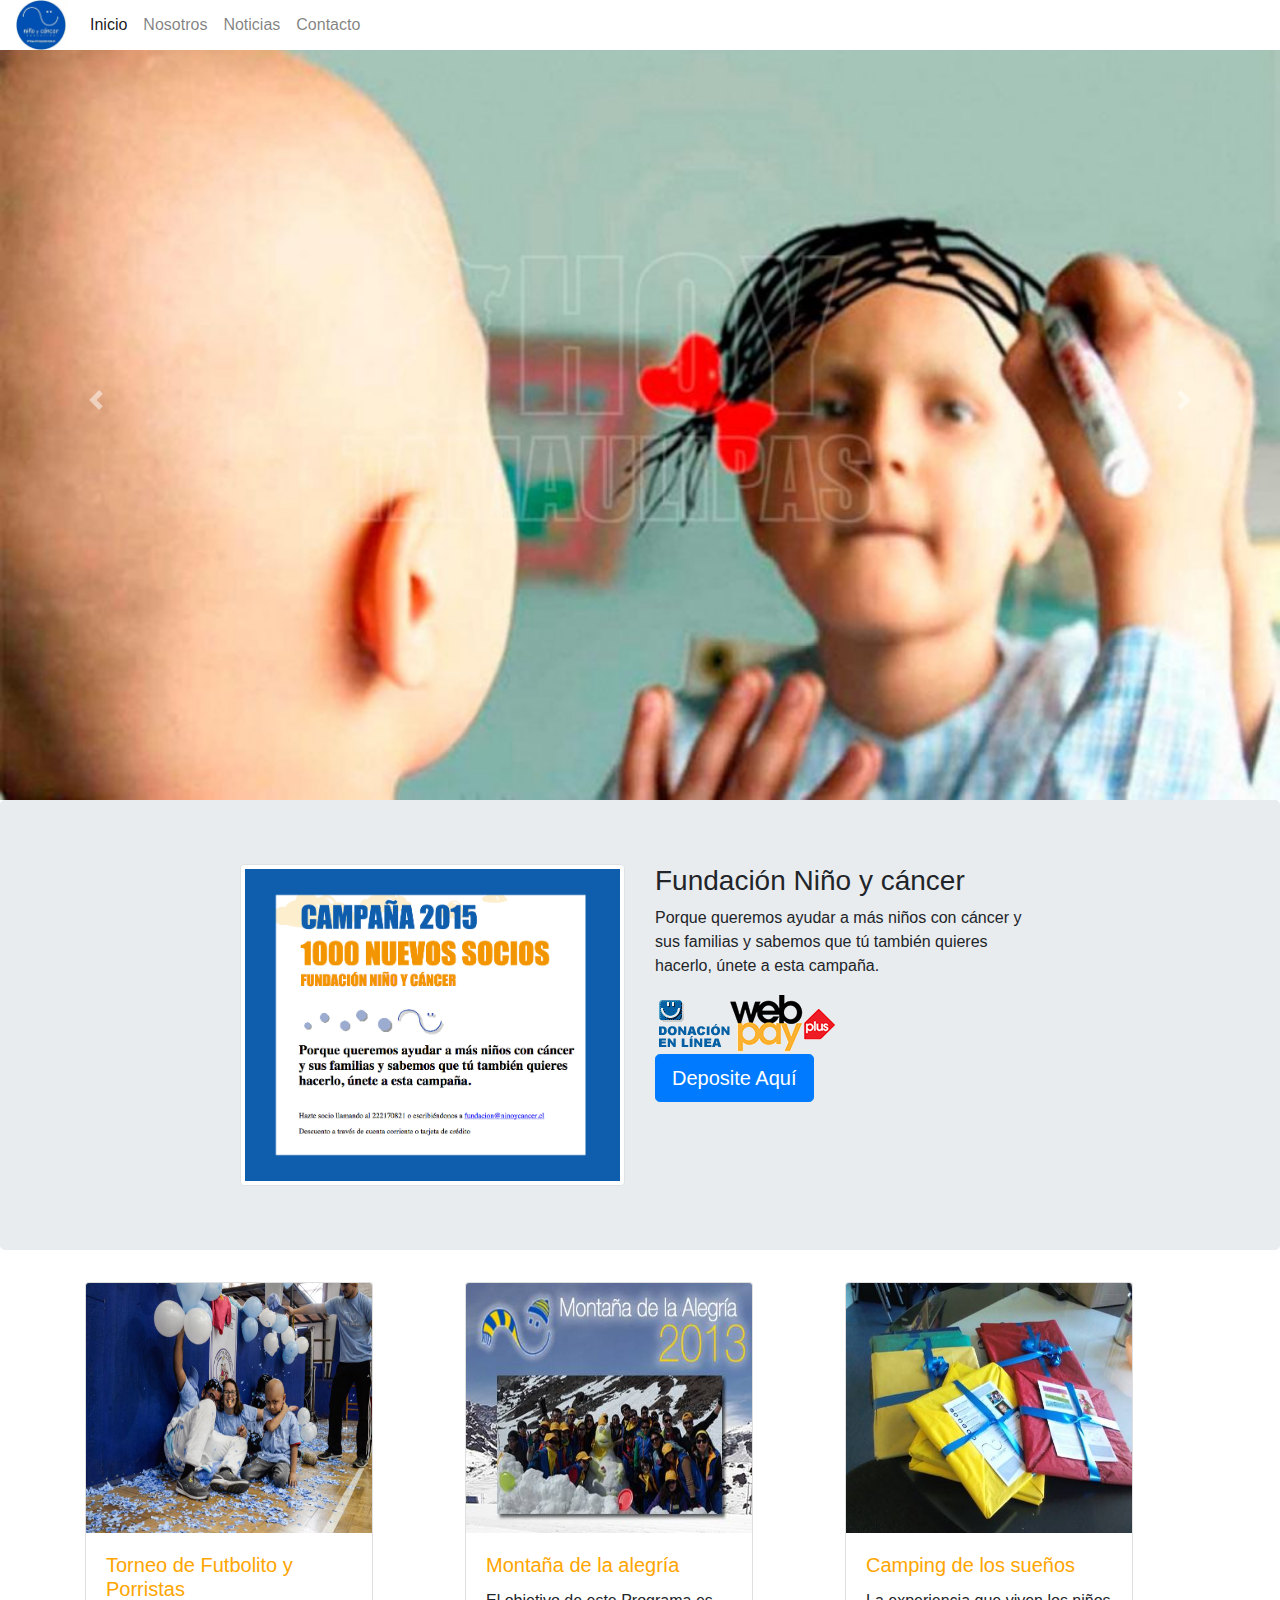
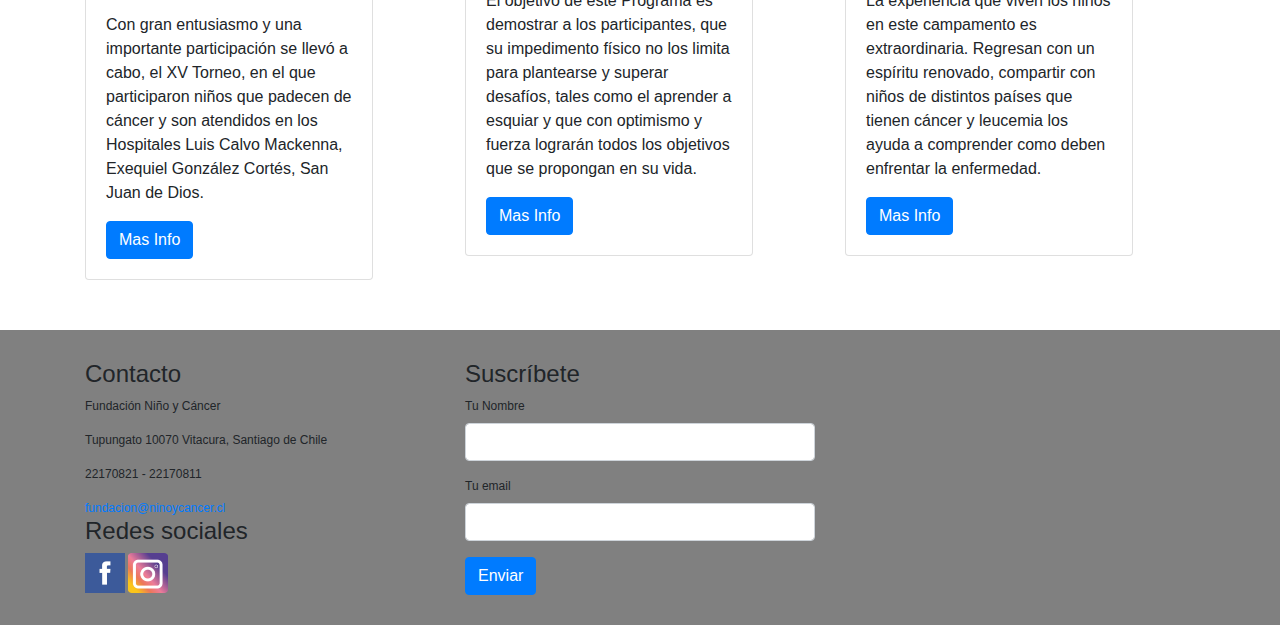
<file: index.html>
<!DOCTYPE html>
<html>
<head>
  <meta charset="utf-8">
  <meta name="viewport" content="initial-scale=1 width=device-width">
  <title>Prueba1</title>
  <link rel="stylesheet" href="https://maxcdn.bootstrapcdn.com/bootstrap/4.0.0/css/bootstrap.min.css" integrity="sha384-Gn5384xqQ1aoWXA+058RXPxPg6fy4IWvTNh0E263XmFcJlSAwiGgFAW/dAiS6JXm" crossorigin="anonymous">
  <link rel="stylesheet" href="style.css">
</head>


<body>

  <nav class="navbar fixed-top navbar-expand-lg navbar-light barra">
    <a class="navbar-brand" href="#"> <img class="img-fluid marca" src="img/logo.jpg" alt=""></a>
    <button class="navbar-toggler" type="button" data-toggle="collapse" data-target="#navbarNav" aria-controls="navbarNav" aria-expanded="false" aria-label="Toggle navigation">
      <span class="navbar-toggler-icon"></span>
    </button>
    <div class="collapse navbar-collapse" id="navbarNav">
      <ul class="navbar-nav">
        <li class="nav-item active">
          <a class="nav-link" href="#">Inicio <span class="sr-only">(current)</span></a>
        </li>
        <li class="nav-item">
          <a class="nav-link" href="nosotros.html" target="_blank">Nosotros</a>
        </li>
        <li class="nav-item">
          <a class="nav-link" href="noticias.html" target="_blank">Noticias</a>
        </li>
        <li class="nav-item">
          <a class="nav-link" href="#contacto">Contacto</a>
        </li>
      </ul>
    </div>
  </nav>

  <div id="carouselExampleControls" class="carousel slide" data-ride="carousel">
    <div class="carousel-inner">
      <div class="carousel-item active">
        <img class="d-block w-100" src="img/foto1.jpg" class="img-responsive" alt="First slide">
      </div>
      <div class="carousel-item">
        <img class="d-block w-100" src="img/foto2.jpg" class="img-responsive" alt="Second slide">
      </div>
      <div class="carousel-item">
        <img class="d-block w-100" src="img/foto3.jpeg" class="img-responsive" alt="Third slide">
      </div>
    </div>
    <a class="carousel-control-prev" href="#carouselExampleControls" role="button" data-slide="prev">
      <span class="carousel-control-prev-icon" aria-hidden="true"></span>
      <span class="sr-only">Previous</span>
    </a>
    <a class="carousel-control-next" href="#carouselExampleControls" role="button" data-slide="next">
      <span class="carousel-control-next-icon" aria-hidden="true"></span>
      <span class="sr-only">Next</span>
    </a>
  </div>

  <div class="jumbotron">
    <div class="row">
      <div class="col-md-4 offset-2">
        <img src="img/foto4.png" alt="..." class="img-thumbnail">
      </div>

      <div class="col-md-4 col-sm-4 col-xs-6">
        <h3 class="título">Fundación Niño y cáncer</h3>
        <P>Porque queremos ayudar a más niños con cáncer y sus familias y sabemos que tú también quieres hacerlo, únete a esta campaña.</P>
        <img src="img/donacion.png" class="img-responsive" alt=""> <br>
        <a class="btn btn-primary btn-lg text-white" role="button">Deposite Aquí</a>
      </div>
    </div>
  </div>

  <div class="container">
    <div class="row">
      <div class="col-md-4 col-sm-4 col-xs-6">
        <div class="card" style="width: 18rem;">
          <img class="card-img-top" src="img/foto5.jpg" class="img-fluid" alt="Card image cap">
          <div class="card-body">
            <h5 class="card-title">Torneo de Futbolito y Porristas</h5>
            <p class="card-text"> Con gran entusiasmo y una importante participación se llevó a cabo, el XV Torneo, en el que participaron niños que padecen de cáncer y son atendidos en los Hospitales Luis Calvo Mackenna, Exequiel González Cortés, San Juan de Dios. </p>
            <a href="#" class="btn btn-primary">Mas Info</a>
          </div>
        </div>
      </div>

    <div class="col-md-4 col-sm-4 col-xs-6">
      <div class="card" style="width: 18rem;">
        <img class="card-img-top" src="img/foto6.jpg" class="img-fluid" alt="Card image cap">
        <div class="card-body">
          <h5 class="card-title">Montaña de la alegría</h5>
          <p class="card-text">El objetivo de este Programa es demostrar a los participantes, que su impedimento físico no los limita para plantearse y superar desafíos, tales como el aprender a esquiar y que con optimismo y fuerza lograrán todos los objetivos que se propongan en su vida.</p>
          <a href="#" class="btn btn-primary">Mas Info</a>
        </div>
      </div>
    </div>

    <div class="col-md-4 col-sm-4 col-xs-6">
      <div class="card" style="width: 18rem;">
        <img class="card-img-top" src="img/foto8.jpg" class="img-fluid" alt="Card image cap">
        <div class="card-body">
          <h5 class="card-title">Camping de los sueños</h5>
          <p class="card-text">La experiencia que viven los niños en este campamento es extraordinaria. Regresan con un espíritu renovado, compartir con niños de distintos países que tienen cáncer y leucemia los ayuda a comprender como deben enfrentar la enfermedad.</p>
          <a href="#" class="btn btn-primary" >Mas Info</a>
        </div>
      </div>
    </div>

  </div>
</div>

  <footer>
    <div id="contacto">
    <div class="container">
      <div class="row">
        <div class="col-md-4 col-sm-4 col-xs-6">
          <h4>Contacto</h4>
          <p>Fundación Niño y Cáncer</p>
          <p>Tupungato 10070 Vitacura, Santiago de Chile</p>
          <p>22170821 - 22170811 </p>
          <a href="">fundacion@ninoycancer.cl</a>

          <h4>Redes sociales</h4>
           <a href="https://www.facebook.com/ninoycancer/" target="_blank"> <img src="img/facebook.jpg" class="img-fluid logoface" alt=""></a>
           <a href="https://www.instagram.com/fundacionninoycancer/" target="_blank"> <img src="img/instagram.png" class="img-fluid logoinsta"  alt=""></a>
        </div>

      <div class="col-md-4 col-sm-4 col-xs-6">
        <h4>Suscríbete</h4>
        <form>
          <div class="form-group">
            <label for="exampleInputEmail1">Tu Nombre</label>
            <input type="email" class="form-control" id="exampleInputEmail1" aria-describedby="emailHelp" placeholder="">
            <small id="emailHelp" class="form-text text-muted"></small>
          </div>
          <div class="form-group">
            <label for="exampleInputPassword1">Tu email</label>
            <input type="password" class="form-control" id="exampleInputPassword1" placeholder="">
          </div>
          <div class="form-check">
          </div>
          <button type="submit" class="btn btn-primary">Enviar</button>
        </form>
      </div>

      <div class="col-md-4 col-sm-4 col-xs-6">
        <iframe src="https://www.google.com/maps/embed?pb=!1m14!1m8!1m3!1d13326.047386104729!2d-70.5368983!3d-33.3838082!3m2!1i1024!2i768!4f13.1!3m3!1m2!1s0x0%3A0x75682cb0ad81a60e!2sFundaci%C3%B3n+Ni%C3%B1o+y+Cancer!5e0!3m2!1ses!2scl!4v1527207159951" width="100%" height="100%" frameborder="0" style="border:0" allowfullscreen class="embed-responsive-item"></iframe>
        </div>
        </div>
      </div>
    </div>
  </footer>

<script src="https://code.jquery.com/jquery-3.2.1.slim.min.js" integrity="sha384-KJ3o2DKtIkvYIK3UENzmM7KCkRr/rE9/Qpg6aAZGJwFDMVNA/GpGFF93hXpG5KkN" crossorigin="anonymous"></script>
<script src="https://cdnjs.cloudflare.com/ajax/libs/popper.js/1.12.9/umd/popper.min.js" integrity="sha384-ApNbgh9B+Y1QKtv3Rn7W3mgPxhU9K/ScQsAP7hUibX39j7fakFPskvXusvfa0b4Q" crossorigin="anonymous"></script>
<script src="https://maxcdn.bootstrapcdn.com/bootstrap/4.0.0/js/bootstrap.min.js" integrity="sha384-JZR6Spejh4U02d8jOt6vLEHfe/JQGiRRSQQxSfFWpi1MquVdAyjUar5+76PVCmYl" crossorigin="anonymous"></script>
</body>
</html>
</file>
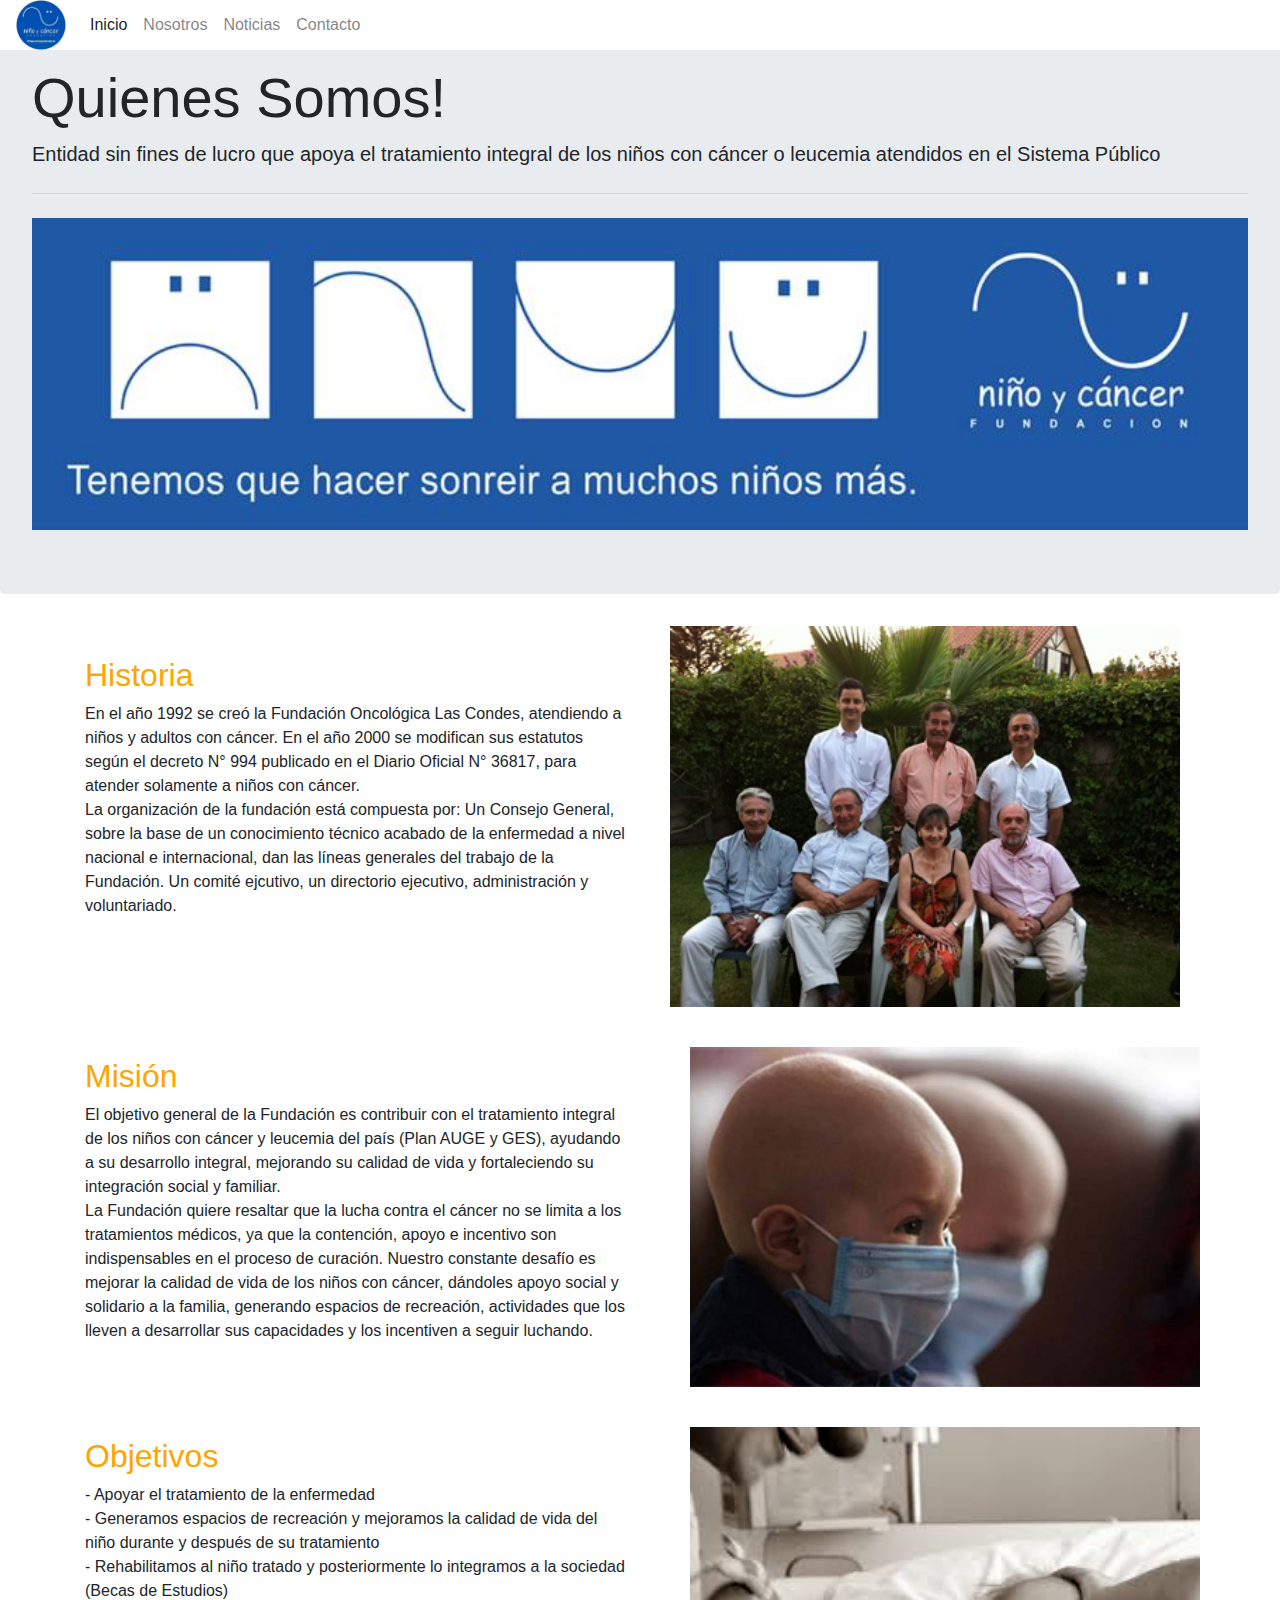
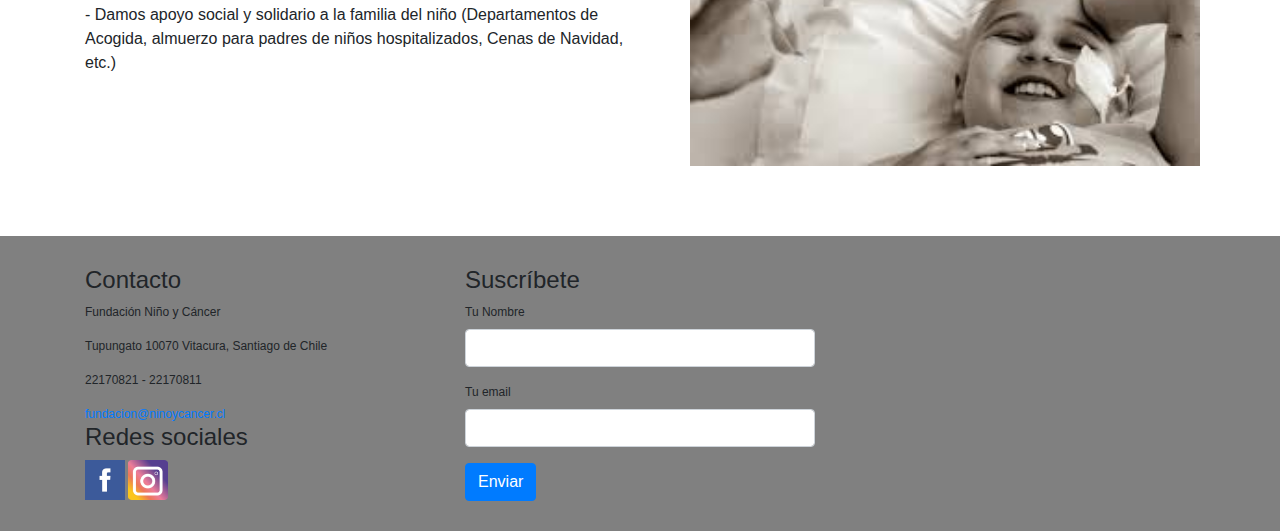
<file: nosotros.html>
<!DOCTYPE html>
<html>
  <head>
    <meta charset="utf-8">
    <meta name="viewport" content="initial-scale=1 width=device-width">
    <title>Nosotros</title>
    <link rel="stylesheet" href="https://maxcdn.bootstrapcdn.com/bootstrap/4.0.0/css/bootstrap.min.css" integrity="sha384-Gn5384xqQ1aoWXA+058RXPxPg6fy4IWvTNh0E263XmFcJlSAwiGgFAW/dAiS6JXm" crossorigin="anonymous">
    <link rel="stylesheet" href="style.css">
  </head>


  <body>
    <nav class="navbar fixed-top navbar-expand-lg navbar-light barra">
      <a class="navbar-brand" href="#"> <img class="img-fluid marca" src="img/logo.jpg" alt=""></a>
      <button class="navbar-toggler" type="button" data-toggle="collapse" data-target="#navbarNav" aria-controls="navbarNav" aria-expanded="false" aria-label="Toggle navigation">
        <span class="navbar-toggler-icon"></span>
      </button>
      <div class="collapse navbar-collapse" id="navbarNav">
        <ul class="navbar-nav">
          <li class="nav-item active">
            <a class="nav-link" href="index.html">Inicio</a>
          </li>
          <li class="nav-item">
            <a class="nav-link" href="nosotros.html" target="_blank">Nosotros</a>
          </li>
          <li class="nav-item">
            <a class="nav-link" href="noticias.html" target="_blank">Noticias</a>
          </li>
          <li class="nav-item">
            <a class="nav-link" href="#contacto">Contacto</a>
          </li>
        </ul>
      </div>
    </nav>

    <div class="jumbotron">
       <h1 class="display-4">Quienes Somos!</h1>
       <p class="lead">Entidad sin fines de lucro que apoya el tratamiento integral de los niños con cáncer o leucemia atendidos en el Sistema Público</p>
       <hr class="my-4">
       <img src="img/portada.jpg" class="img-responsive portada" alt="">
   </div>


   <div class="container">
     <div class="row">
       <div class="col-md-6 col-sm-6 col-xs-6 texto">
          <h2>Historia</h2>
          <p>En el año 1992 se creó la Fundación Oncológica Las Condes, atendiendo a niños y adultos con cáncer. En el año 2000 se modifican sus estatutos según el decreto N° 994 publicado en el Diario Oficial N° 36817, para atender solamente a niños con cáncer.
            <br>
            La organización de la fundación está compuesta por: Un Consejo General,  sobre la base de un conocimiento técnico acabado de la enfermedad a nivel nacional e internacional, dan las líneas generales del trabajo de la Fundación. Un comité ejcutivo, un directorio ejecutivo, administración y voluntariado.
          </p>
        </div>

         <div class="col-md-6 col-sm-6 col-xs-6">
           <div class="container">
          <img src="img/foto9.jpg" class="img-responsive foto9" alt="">
           </div>
         </div>
         </div>
        </div>

  <div class="container">
    <div class="row">
      <div class="col-md-6 col-sm-6 col-xs-6 texto">
         <h2>Misión</h2>
         <p>El objetivo general de la Fundación es contribuir con el tratamiento integral de los niños con cáncer y leucemia del país (Plan AUGE y GES), ayudando a su desarrollo integral, mejorando su calidad de vida y fortaleciendo su integración social y familiar.
            <br>
           La Fundación quiere  resaltar que la lucha contra el cáncer no se limita a los tratamientos médicos, ya que la contención, apoyo e incentivo son indispensables en el proceso de curación.
          Nuestro constante desafío es mejorar la calidad de vida de los niños con cáncer, dándoles apoyo social y solidario a la familia, generando espacios de recreación, actividades que los lleven a desarrollar sus capacidades y los incentiven a seguir luchando.</p>
       </div>

        <div class="col-md-6 col-sm-6 col-xs-6">
        <div class="container">
         <img src="img/foto12.jpg" class="img-responsive foto12" alt="">
        </div>
      </div>
    </div>
 </div>


   <div class="container">
     <div class="row">
       <div class="col-md-6 col-sm-6 col-xs-6 texto">
          <h2>Objetivos</h2>
          <p> - Apoyar el tratamiento  de la enfermedad
             <br>

              - Generamos espacios de recreación y mejoramos la calidad de vida del niño durante y después de su tratamiento <br>

              - Rehabilitamos al niño tratado y posteriormente lo integramos a la  sociedad (Becas de Estudios) <br>

              - Damos apoyo social y solidario a la familia del niño (Departamentos de Acogida, almuerzo para padres de niños hospitalizados, Cenas de Navidad, etc.)</p>
        </div>

       <div class="col-md-6 col-sm-6 col-xs-6">
         <div class="container">
        <img  src="img/foto11.jpg" class="img-responsive foto11" alt="">
       </div>
       </div>
      </div>
      </div>


    <footer>
    <div id="contacto">
    <div class="container">
      <div class="row">
        <div class="col-md-4 col-sm-4 col-xs-6">
          <h4>Contacto</h4>
          <p>Fundación Niño y Cáncer</p>
          <p>Tupungato 10070 Vitacura, Santiago de Chile</p>
          <p>22170821 - 22170811 </p>
          <a href="">fundacion@ninoycancer.cl</a>

          <h4>Redes sociales</h4>
           <a href="https://www.facebook.com/ninoycancer/"> <img src="img/facebook.jpg" class="img-fluid logoface" alt=""></a>
           <a href="https://www.instagram.com/fundacionninoycancer/"> <img src="img/instagram.png" class="img-fluid logoinsta" alt=""></a>
        </div>

        <div class="col-md-4 col-sm-4 col-xs-6">
          <h4>Suscríbete</h4>
          <form>
            <div class="form-group">
              <label for="exampleInputEmail1">Tu Nombre</label>
              <input type="email" class="form-control" id="exampleInputEmail1" aria-describedby="emailHelp" placeholder="">
              <small id="emailHelp" class="form-text text-muted"></small>
            </div>
            <div class="form-group">
              <label for="exampleInputPassword1">Tu email</label>
              <input type="password" class="form-control" id="exampleInputPassword1" placeholder="">
            </div>
            <div class="form-check">
            </div>
            <button type="submit" class="btn btn-primary">Enviar</button>
          </form>
        </div>

        <div class="col-md-4 col-sm-4 col-xs-6">
          <iframe src="https://www.google.com/maps/embed?pb=!1m14!1m8!1m3!1d13326.047386104729!2d-70.5368983!3d-33.3838082!3m2!1i1024!2i768!4f13.1!3m3!1m2!1s0x0%3A0x75682cb0ad81a60e!2sFundaci%C3%B3n+Ni%C3%B1o+y+Cancer!5e0!3m2!1ses!2scl!4v1527207159951" width="100%" height="100%" frameborder="0" style="border:0"  allowfullscreen class="embed-responsive-item"></iframe>
        </div>

      </div>
    </div>
  </div>
    </footer>



    <script src="https://code.jquery.com/jquery-3.2.1.slim.min.js" integrity="sha384-KJ3o2DKtIkvYIK3UENzmM7KCkRr/rE9/Qpg6aAZGJwFDMVNA/GpGFF93hXpG5KkN" crossorigin="anonymous"></script>
    <script src="https://cdnjs.cloudflare.com/ajax/libs/popper.js/1.12.9/umd/popper.min.js" integrity="sha384-ApNbgh9B+Y1QKtv3Rn7W3mgPxhU9K/ScQsAP7hUibX39j7fakFPskvXusvfa0b4Q" crossorigin="anonymous"></script>
    <script src="https://maxcdn.bootstrapcdn.com/bootstrap/4.0.0/js/bootstrap.min.js" integrity="sha384-JZR6Spejh4U02d8jOt6vLEHfe/JQGiRRSQQxSfFWpi1MquVdAyjUar5+76PVCmYl" crossorigin="anonymous"></script>
  </body>
</html>
</file>
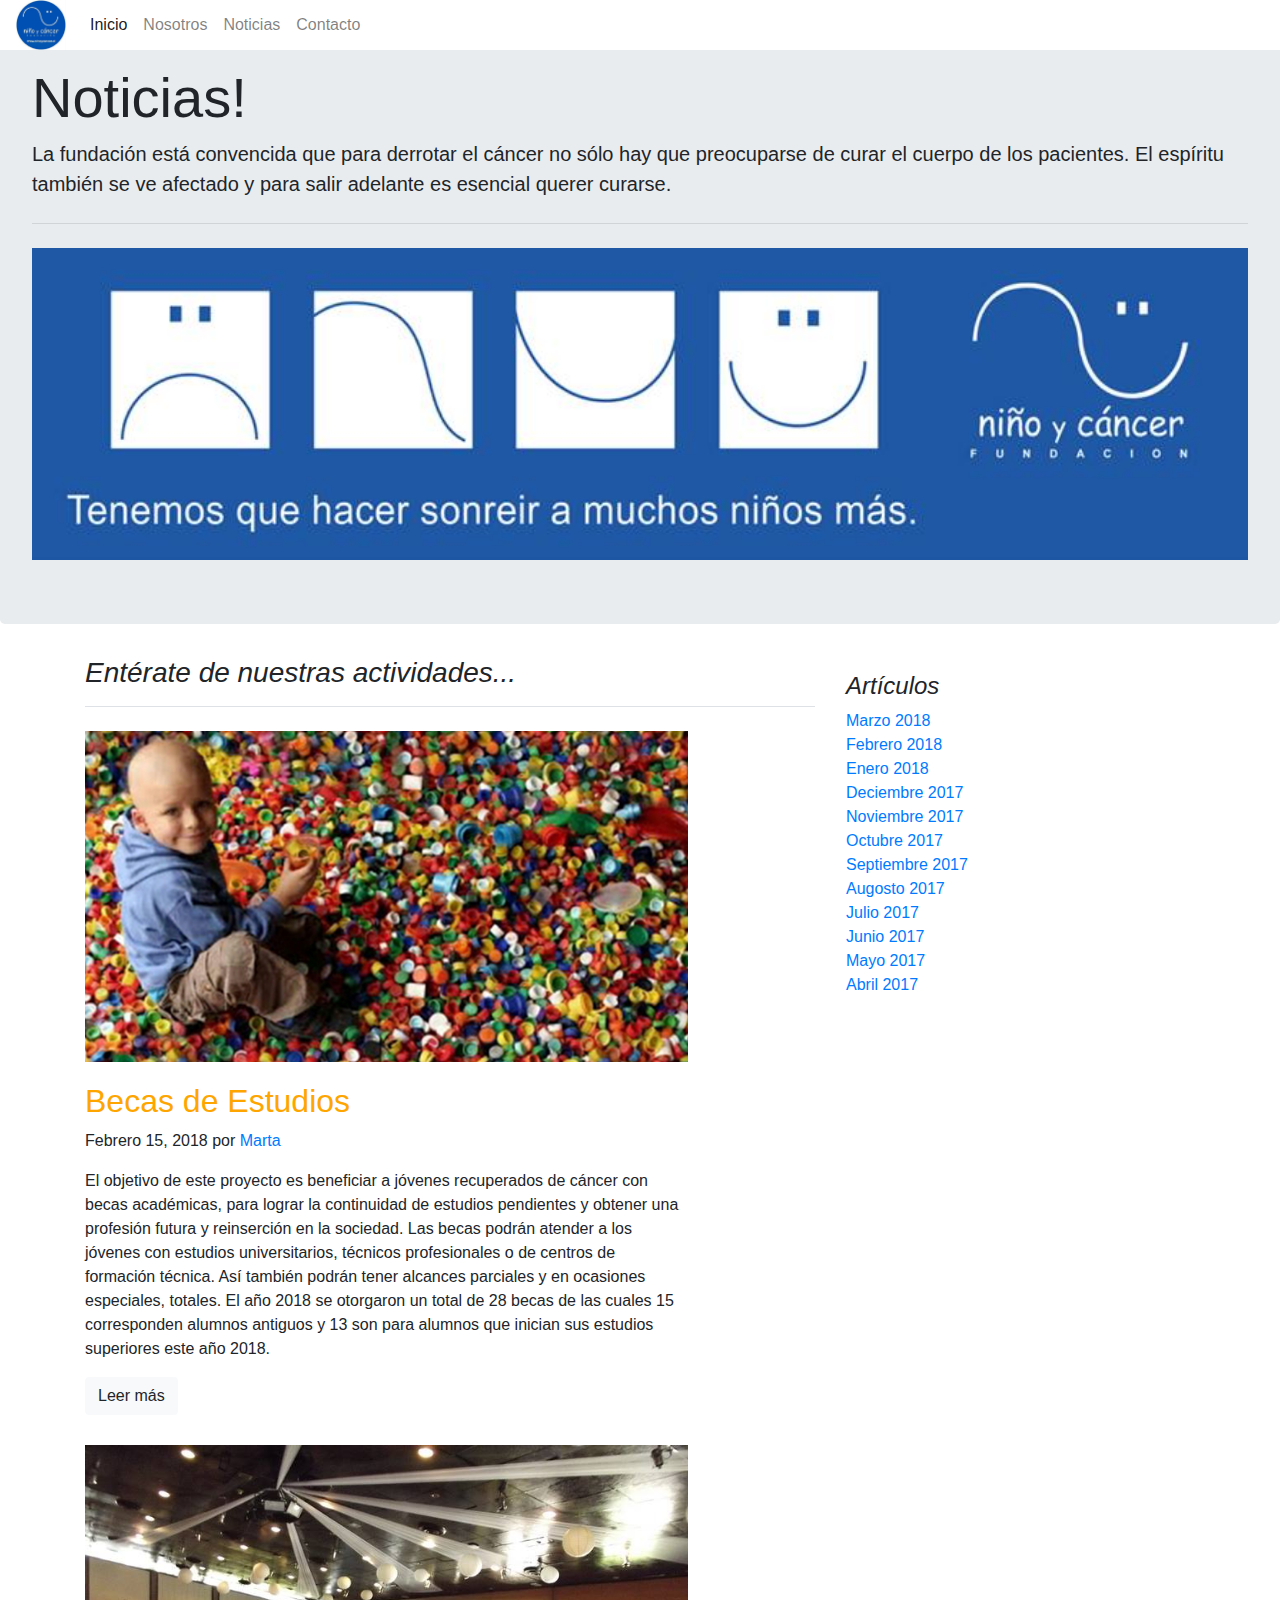
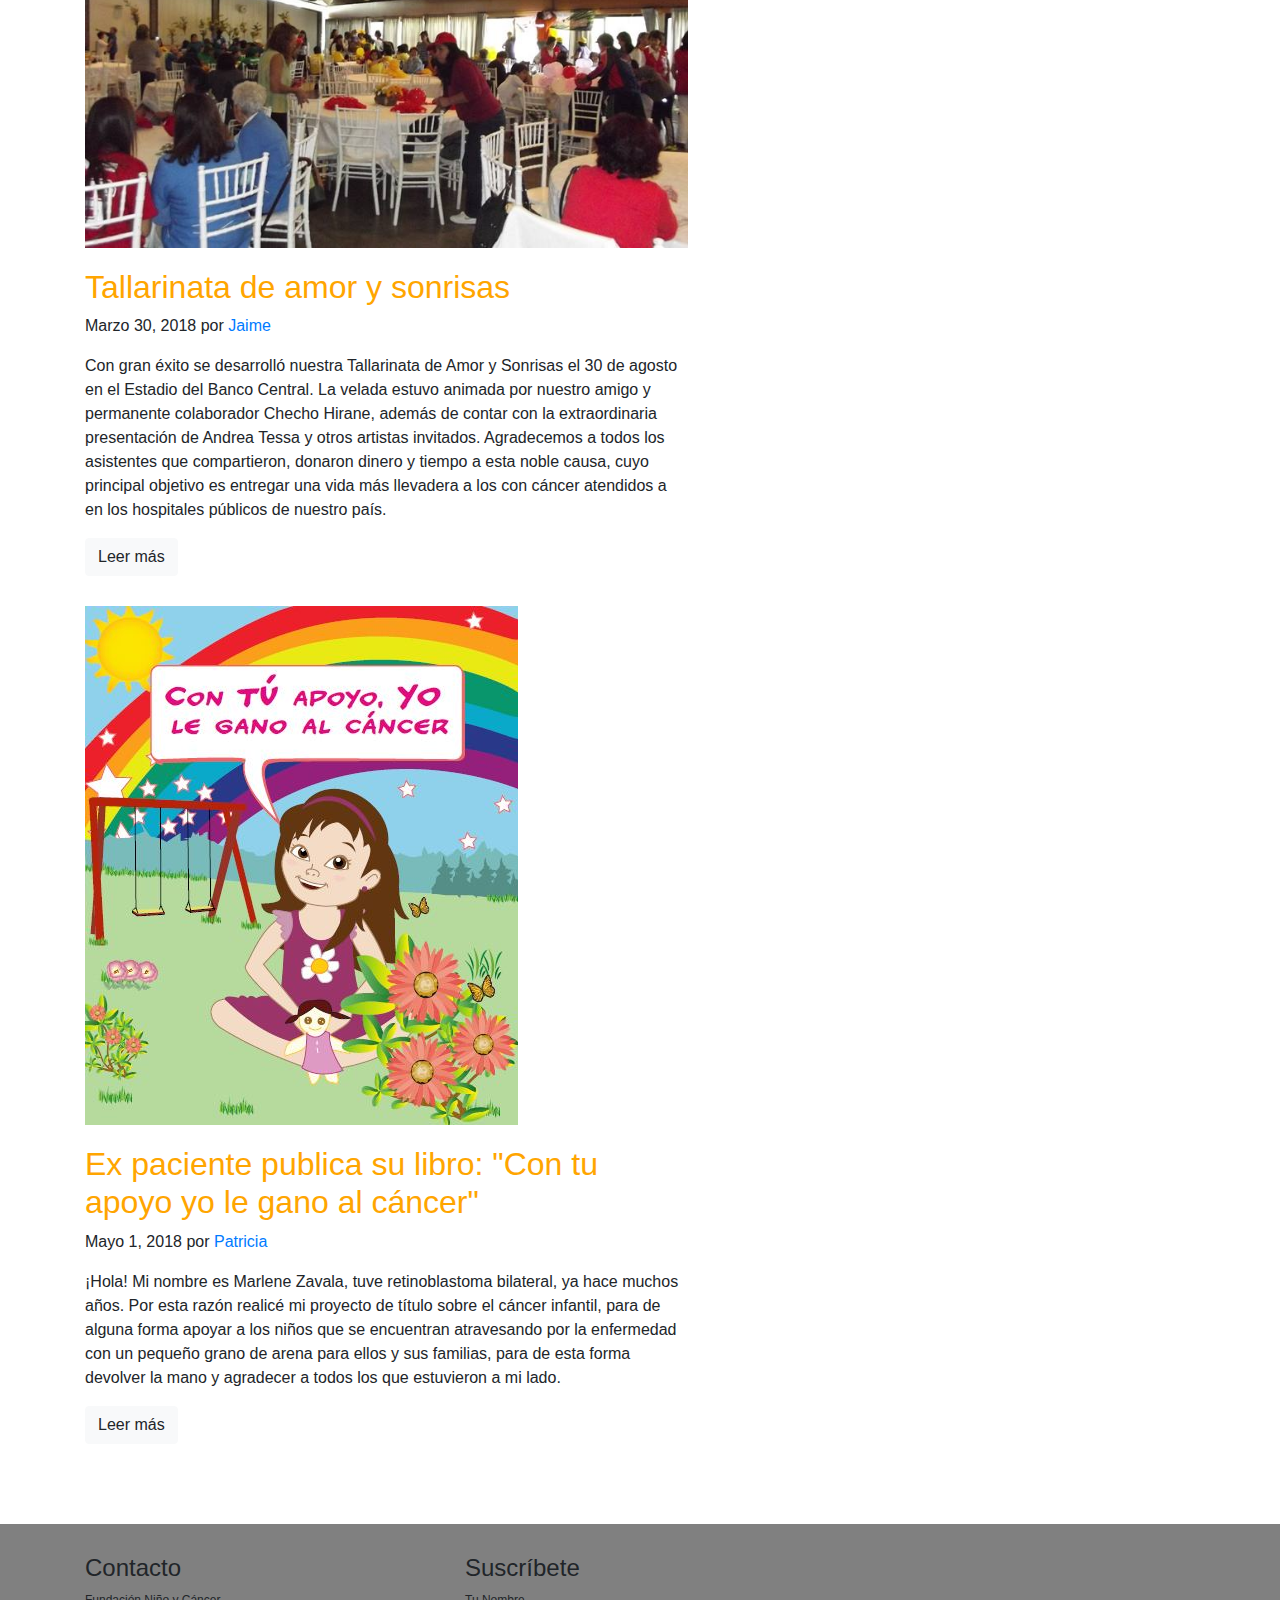
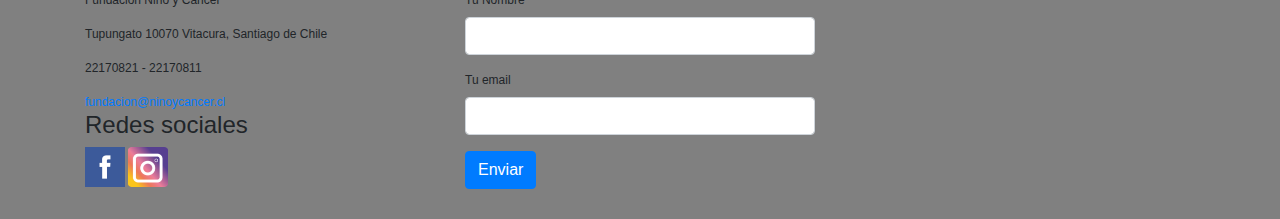
<file: noticias.html>
<!DOCTYPE html>
<html>
  <head>
    <meta charset="utf-8">
    <meta name="viewport" content="initial-scale=1 width=device-width">
    <title>Noticias</title>
    <link rel="stylesheet" href="https://maxcdn.bootstrapcdn.com/bootstrap/4.0.0/css/bootstrap.min.css" integrity="sha384-Gn5384xqQ1aoWXA+058RXPxPg6fy4IWvTNh0E263XmFcJlSAwiGgFAW/dAiS6JXm" crossorigin="anonymous">
    <link rel="stylesheet" href="style.css">
  </head>

  <body>
    <nav class="navbar fixed-top navbar-expand-lg navbar-light barra">
      <a class="navbar-brand" href="#"> <img class="img-fluid marca" src="img/logo.jpg" alt=""></a>
      <button class="navbar-toggler" type="button" data-toggle="collapse" data-target="#navbarNav" aria-controls="navbarNav" aria-expanded="false" aria-label="Toggle navigation">
        <span class="navbar-toggler-icon"></span>
      </button>
      <div class="collapse navbar-collapse" id="navbarNav">
        <ul class="navbar-nav">
          <li class="nav-item active">
            <a class="nav-link" href="index.html">Inicio</a>
          </li>
          <li class="nav-item">
            <a class="nav-link" href="nosotros.html" target="_blank">Nosotros</a>
          </li>
          <li class="nav-item">
            <a class="nav-link" href="noticias.html" target="_blank">Noticias</a>
          </li>
          <li class="nav-item">
            <a class="nav-link" href="#contacto">Contacto</a>
          </li>
        </ul>
      </div>
    </nav>


      <div class="jumbotron">
         <h1 class="display-4">Noticias!</h1>
         <p class="lead">La fundación está convencida que para derrotar el cáncer no sólo hay que preocuparse de curar el cuerpo de los pacientes. El espíritu también se ve afectado y para salir adelante es esencial querer curarse.</p>
         <hr class="my-4">
         <img src="img/portada.jpg" class="img-responsive portada" alt="">
     </div>

       <main role="main" class="container">
         <div class="row">
           <div class="col-md-8 col-sm-8 blog-main">
             <h3 class="pb-3 mb-4 font-italic border-bottom">
               Entérate de nuestras actividades...
             </h3>

             <div class="blog-post">
               <div class="row">
                 <div class="col-md-10 col-sm-10 articulo">
               <img src="img/foto2.jpg" class="img-fluid" class="img-responsive foto2" alt="">
               <div class="textoblog">
               <h2 class="blog-post-title">Becas de Estudios</h2>
               <p class="blog-post-meta">Febrero 15, 2018 por <a href="#">Marta</a></p>
               <p>	El objetivo de este proyecto es beneficiar a jóvenes recuperados de cáncer con becas académicas, para lograr la continuidad de estudios pendientes y obtener una profesión futura y reinserción en la sociedad.
              Las becas podrán atender a los jóvenes con estudios universitarios, técnicos profesionales o de centros de formación técnica. Así también podrán tener alcances  parciales y en ocasiones especiales, totales.
              El año 2018 se otorgaron un total de 28 becas de las cuales 15 corresponden alumnos antiguos y 13 son para alumnos que inician sus estudios superiores  este año 2018.</p>
              <button type="button" class="btn btn-light">Leer más</button>
               </div>
               </div>
              </div>
             </div>

             <div class="blog-post">
               <div class="row">
                 <div class="col-md-10 col-sm-10 articulo">
                 <img src="img/foto14.jpg" class="img-fluid"  class="img-responsive foto14"alt="">
                <div class="textoblog">
               <h2 class="blog-post-title">Tallarinata de amor y sonrisas</h2>
               <p class="blog-post-meta">Marzo 30, 2018 por <a href="#">Jaime</a></p>
               <p>Con gran éxito se desarrolló nuestra Tallarinata de Amor y Sonrisas el 30 de agosto en el Estadio del Banco Central.
                La velada estuvo animada por nuestro amigo y permanente colaborador Checho Hirane, además de contar con la extraordinaria presentación de Andrea Tessa y otros artistas invitados.
                Agradecemos a todos los asistentes que compartieron, donaron dinero y tiempo a esta noble causa, cuyo principal objetivo es entregar una vida más llevadera a los con cáncer atendidos a en los hospitales públicos de nuestro país.</p>
                <button type="button" class="btn btn-light">Leer más</button>
                </div>
               </div>
              </div>
             </div>

             <div class="blog-post">
               <div class="row">
                 <div class="col-md-10 col-sm-10 articulo">
               <img src="img/portada_libro.jpg" class="img-fluid" class="img-responsive portada_libro" alt="">
               <div class="textoblog">
               <h2 class="blog-post-title">Ex paciente publica su libro: "Con tu apoyo yo le gano al cáncer"</h2>
               <p class="blog-post-meta">Mayo 1, 2018 por <a href="#">Patricia</a></p>
               <p>¡Hola! Mi nombre es Marlene Zavala, tuve retinoblastoma bilateral, ya hace muchos años. Por esta razón realicé mi proyecto de título sobre el cáncer infantil, para de alguna forma apoyar a los niños que se encuentran atravesando por la enfermedad con un pequeño grano de arena para ellos y sus familias, para de esta forma devolver la mano y agradecer a todos los que estuvieron a mi lado.</p>
               <button type="button" class="btn btn-light">Leer más</button>
             </div>
             </div>
             </div>
             </div>
           </div>

             <div class="p-3">
               <h4 class="font-italic">Artículos</h4>
               <ol class="list-unstyled mb-0">
                 <li><a href="#">Marzo 2018</a></li>
                 <li><a href="#">Febrero 2018</a></li>
                 <li><a href="#">Enero 2018</a></li>
                 <li><a href="#">Deciembre 2017</a></li>
                 <li><a href="#">Noviembre 2017</a></li>
                 <li><a href="#">Octubre 2017</a></li>
                 <li><a href="#">Septiembre 2017</a></li>
                 <li><a href="#">Augosto 2017</a></li>
                 <li><a href="#">Julio 2017</a></li>
                 <li><a href="#">Junio 2017</a></li>
                 <li><a href="#">Mayo 2017</a></li>
                 <li><a href="#">Abril 2017</a></li>
               </ol>
             </div>
           </aside>
         </div>
       </main>


    <footer>
    <div id="contacto">
    <div class="container">
      <div class="row">
        <div class="col-md-4 col-sm-4 col-xs-6">
          <h4>Contacto</h4>
          <p>Fundación Niño y Cáncer</p>
          <p>Tupungato 10070 Vitacura, Santiago de Chile</p>
          <p>22170821 - 22170811 </p>
          <a href="">fundacion@ninoycancer.cl</a>

          <h4>Redes sociales</h4>
           <a href="https://www.facebook.com/ninoycancer/"> <img src="img/facebook.jpg" class="img-fluid logoface" alt=""></a>
           <a href="https://www.instagram.com/fundacionninoycancer/"> <img src="img/instagram.png" class="img-fluid logoinsta" alt=""></a>
        </div>

        <div class="col-md-4 col-sm-4 col-xs-6">
          <h4>Suscríbete</h4>
          <form>
            <div class="form-group">
              <label for="exampleInputEmail1">Tu Nombre</label>
              <input type="email" class="form-control" id="exampleInputEmail1" aria-describedby="emailHelp" placeholder="">
              <small id="emailHelp" class="form-text text-muted"></small>
            </div>
            <div class="form-group">
              <label for="exampleInputPassword1">Tu email</label>
              <input type="password" class="form-control" id="exampleInputPassword1" placeholder="">
            </div>
            <div class="form-check">
            </div>
            <button type="submit" class="btn btn-primary">Enviar</button>
          </form>
        </div>

        <div class="col-md-4 col-sm-4 col-xs-6">
          <iframe src="https://www.google.com/maps/embed?pb=!1m14!1m8!1m3!1d13326.047386104729!2d-70.5368983!3d-33.3838082!3m2!1i1024!2i768!4f13.1!3m3!1m2!1s0x0%3A0x75682cb0ad81a60e!2sFundaci%C3%B3n+Ni%C3%B1o+y+Cancer!5e0!3m2!1ses!2scl!4v1527207159951" width="100%" height="100%" frameborder="0" style="border:0" allowfullscreen class="embed-responsive-item"></iframe>
        </div>
       </div>
      </div>
      </div>
    </div>
  </footer>

    <script src="https://code.jquery.com/jquery-3.2.1.slim.min.js" integrity="sha384-KJ3o2DKtIkvYIK3UENzmM7KCkRr/rE9/Qpg6aAZGJwFDMVNA/GpGFF93hXpG5KkN" crossorigin="anonymous"></script>
    <script src="https://cdnjs.cloudflare.com/ajax/libs/popper.js/1.12.9/umd/popper.min.js" integrity="sha384-ApNbgh9B+Y1QKtv3Rn7W3mgPxhU9K/ScQsAP7hUibX39j7fakFPskvXusvfa0b4Q" crossorigin="anonymous"></script>
    <script src="https://maxcdn.bootstrapcdn.com/bootstrap/4.0.0/js/bootstrap.min.js" integrity="sha384-JZR6Spejh4U02d8jOt6vLEHfe/JQGiRRSQQxSfFWpi1MquVdAyjUar5+76PVCmYl" crossorigin="anonymous"></script>

  </body>
</html>
</file>
<file: style.css>
.barra {
  background-color: white;
  height: 50px;
  color: green;
}

.carousel-item img {
  height: 800px;
  width: 100%;
}

.marca {
  height: 50px;
}

.card-title{
  color: orange;
}

footer {
 font-size: 12px;
 position: relative;
 margin-top: 50px;
 width: 100%;
 background-color: grey;
 padding: 30px;
 margin-left: 0;
 margin-right: 0;
}

.card img {
  height: 250px;
}

.logoface{
  height: 40px;
}

.logoinsta{
  height: 40px;
}

.portada{
  width: 100%;
}

.foto9{
  width: 100%;
  height: 100%;
  margin-bottom: 20px;
}

.foto11{
  width: 100%;
  height: 100%;
  margin: 20px;
}

.foto12{
  width: 100%;
  height: 100%;
  margin: 20px;
}

h2{
  color: orange;
}

.texto{
  margin-top: 30px;
}
.foto7{
  width: 100%;
  height: 100%;
}
.foto14{
  width: 100%;
  height: 100%;
}
.portada_libro{
  width: 100%;
  height: 100%;
  margin-bottom: 20px;
}
.articulo{
  margin-bottom: 30px;
}
.textoblog{
  margin-top: 20px;
}
</file>
